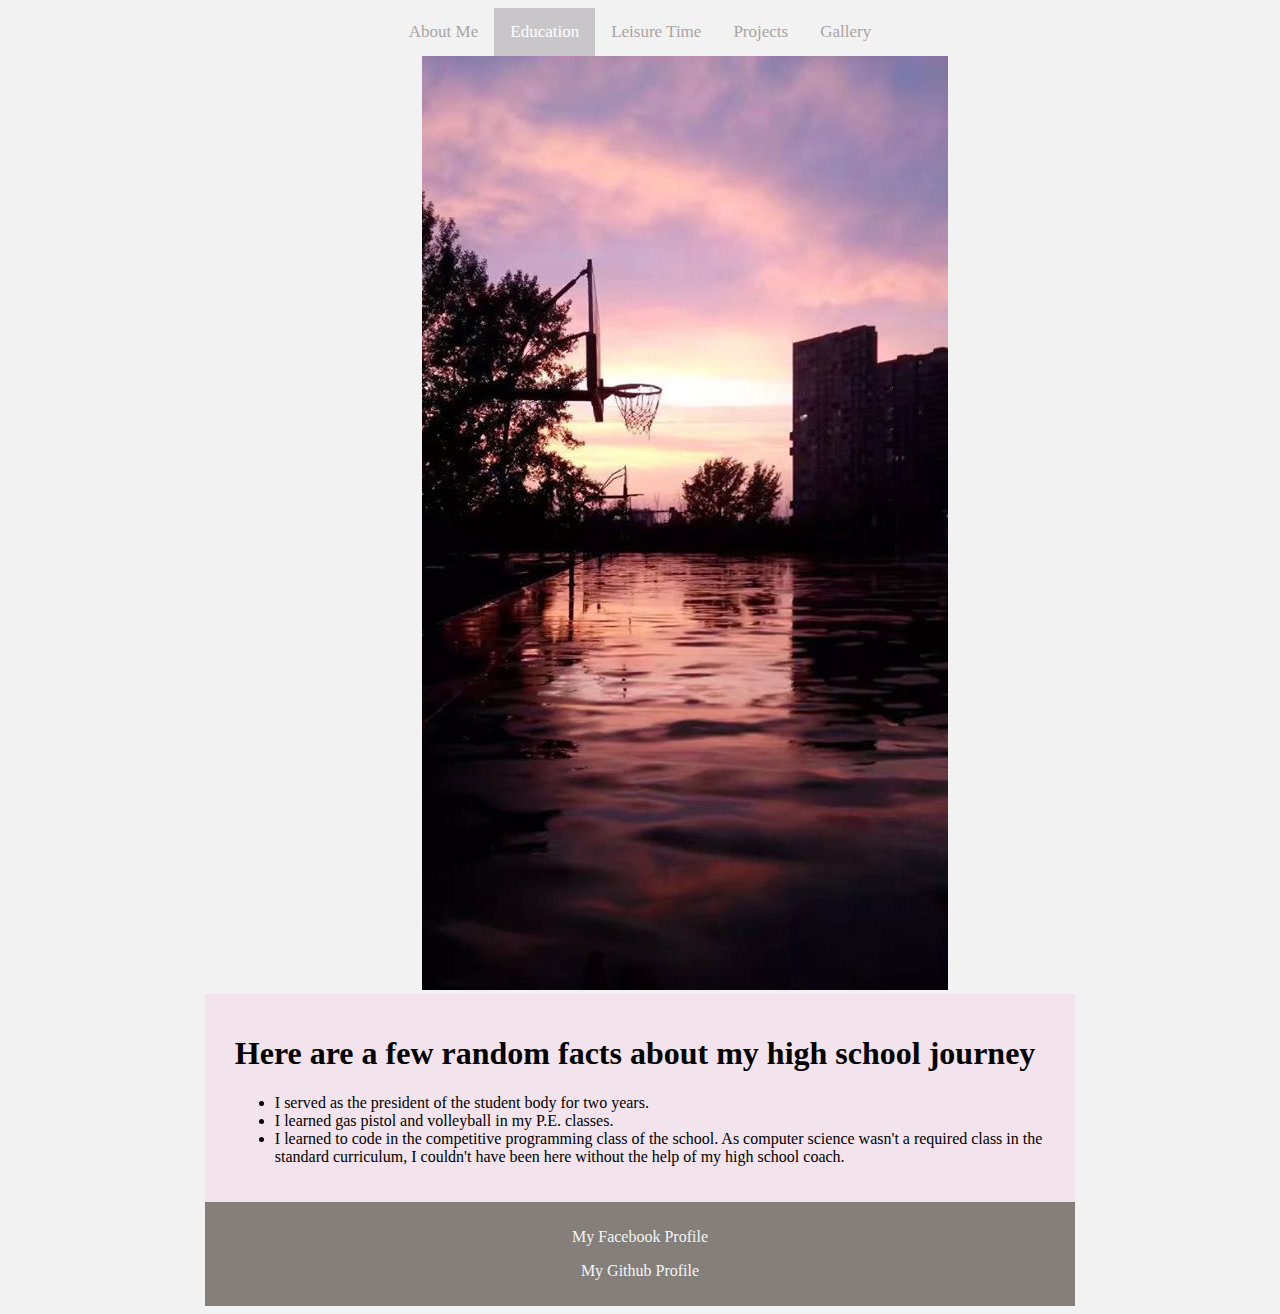
<file: portfolio/src/main/webapp/education.html>
<!DOCTYPE html>
<html>

  <head>
    <meta charset="UTF-8">
    <title>Sylvia's Education</title>
    <link rel="stylesheet" href="style.css">
    <script src="script.js">
      window.onscroll = function(){FloatingNavbar()};
    </script>

  </head>

  <body>

    <div id="navbar">
      <li><a href="index.html">About Me</a></li>
      <li><a class="active" href="javascript:void(0)">Education</a></li>
      <li><a href="hobbies.html">Leisure Time</a></li>
      <li><a href="projects.html">Projects</a></li>
      <li><a href="gallery.html">Gallery</a></li>
    </div>

    <div class="container">
      <img src="images/NEYC-pic1.jpg" class="center">
      <div class="overlay">
        <div class="text">
          <p>My high school, Northeast Yucai School (东北育才学校/NEYC), is located in Shenyang, China. Built by
          Japanese
          colonizers about a century ago, it went through several
          significant adjustments and became a province flagship STEM school in recent decades. While the
          majority of the graduates of NEYC go through the Chinese college entrance exam, the school still
          provides us with a variety of elective courses and extracurricular opportunities.</p>
        </div>
      </div>
    </div>


    <section>
      <article>
        <h1> Here are a few random facts about my high school journey</h1>
        <ul>
          <li>I served as the president of the student body for two years.</li>
          <li>I learned gas pistol and volleyball in my P.E. classes.</li>
          <li>I learned to code in the competitive programming class of the school. As computer science wasn't
            a required class in the standard curriculum, I couldn't have been here without the help of my
            high school coach.</li>
        </ul>
      </article>
    </section>


    <footer>
      <p><a href="https://www.facebook.com/ziyu.zhang.1297">My Facebook Profile</a></p>
      <p><a href="https://github.com/SylviaZiyuZhang">My Github Profile</a></p>
    </footer>

  </body>

</html>
</file>
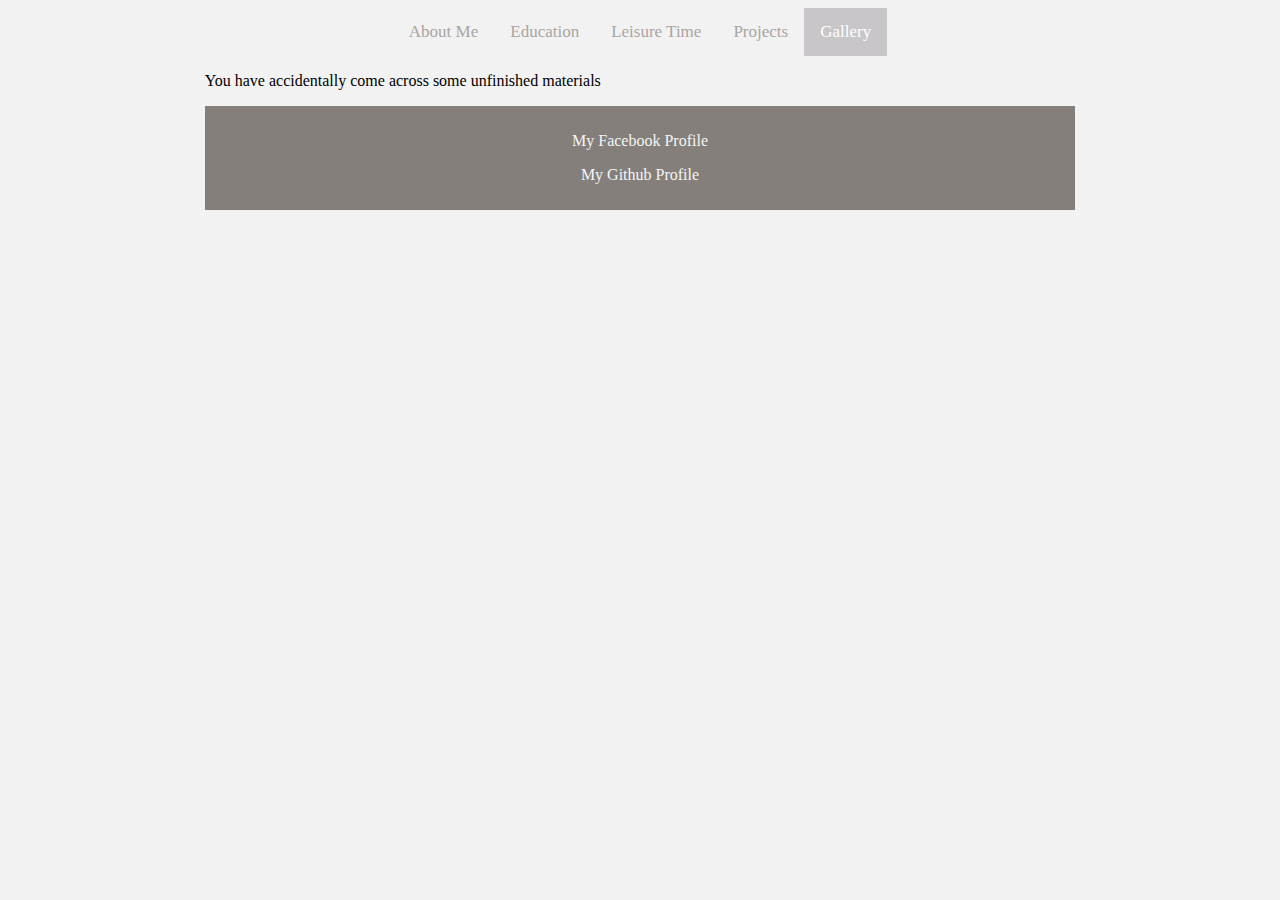
<file: portfolio/src/main/webapp/gallery.html>
<!DOCTYPE html>
<html>

  <head>
    <meta charset="UTF-8">
    <title>Sylvia's Photo Gallery</title>
    <link rel="stylesheet" href="style.css">
    <script src="script.js">
      window.onscroll = function(){FloatingNavbar()};
    </script>

  </head>

  <body>

    <div id="navbar">
      <li><a href="index.html">About Me</a></li>
      <li><a href="education.html">Education</a></li>
      <li><a href="hobbies.html">Leisure Time</a></li>
      <li><a href="projects.html">Projects</a></li>
      <li><a class="active" href="javascript:void(0)">Gallery</a></li>
    </div>

    <p> You have accidentally come across some unfinished materials </p>
    <footer>
      <p><a href="https://www.facebook.com/ziyu.zhang.1297">My Facebook Profile</a></p>
      <p><a href="https://github.com/SylviaZiyuZhang">My Github Profile</a></p>
    </footer>

  </body>

</html>
</file>
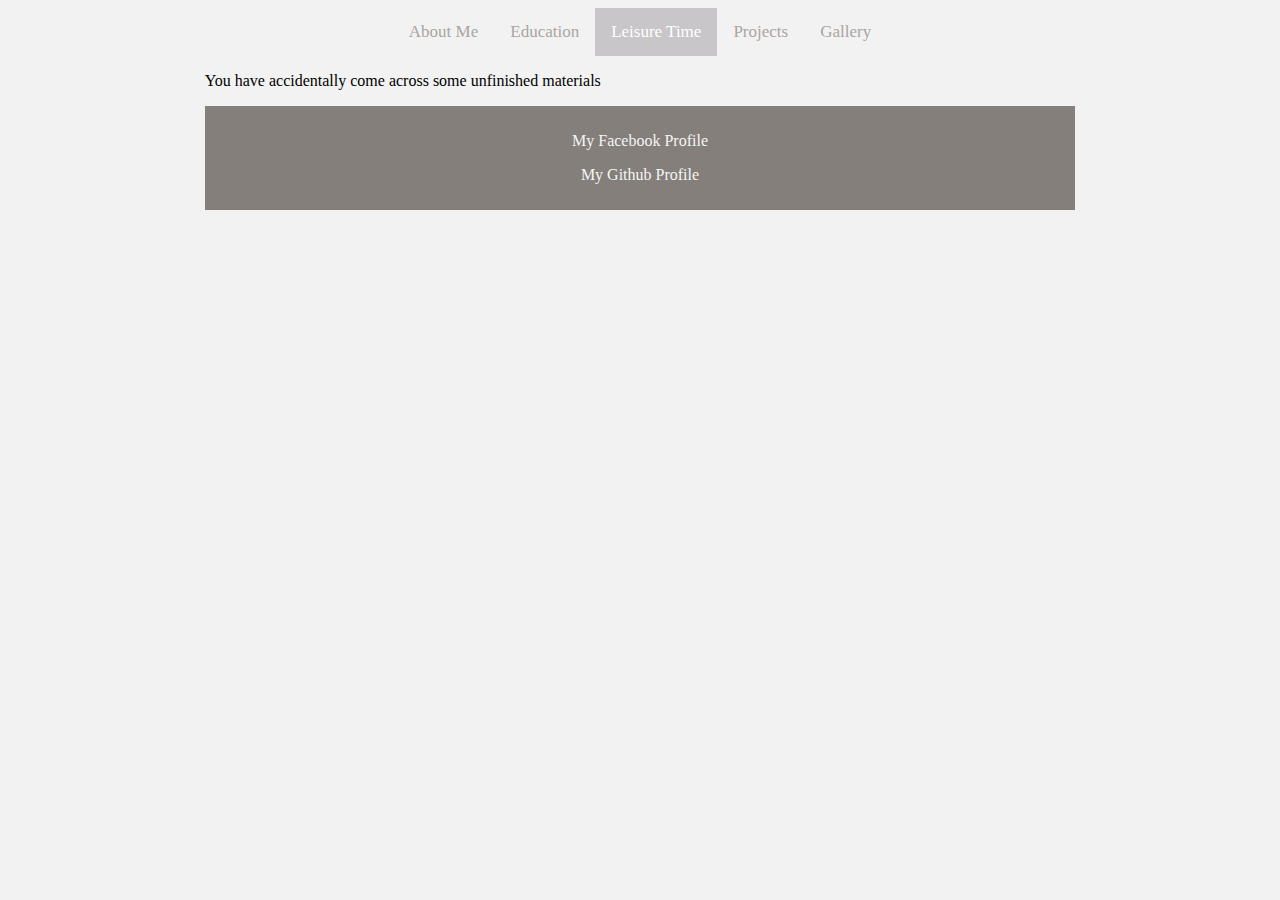
<file: portfolio/src/main/webapp/hobbies.html>
<!DOCTYPE html>
<html>

  <head>
    <meta charset="UTF-8">
    <title>Sylvia's Leisure Time</title>
    <link rel="stylesheet" href="style.css">
    <script src="script.js">
      window.onscroll = function(){FloatingNavbar()};
    </script>

  </head>

  <body>

    <div id="navbar">
      <li><a href="index.html">About Me</a></li>
      <li><a href="education.html">Education</a></li>
      <li><a class="active" href="javascript:void(0)">Leisure Time</a></li>
      <li><a href="projects.html">Projects</a></li>
      <li><a href="gallery.html">Gallery</a></li>
    </div>

    <p> You have accidentally come across some unfinished materials </p>
    <footer>
      <p><a href="https://www.facebook.com/ziyu.zhang.1297">My Facebook Profile</a></p>
      <p><a href="https://github.com/SylviaZiyuZhang">My Github Profile</a></p>
    </footer>

  </body>

</html>
</file>
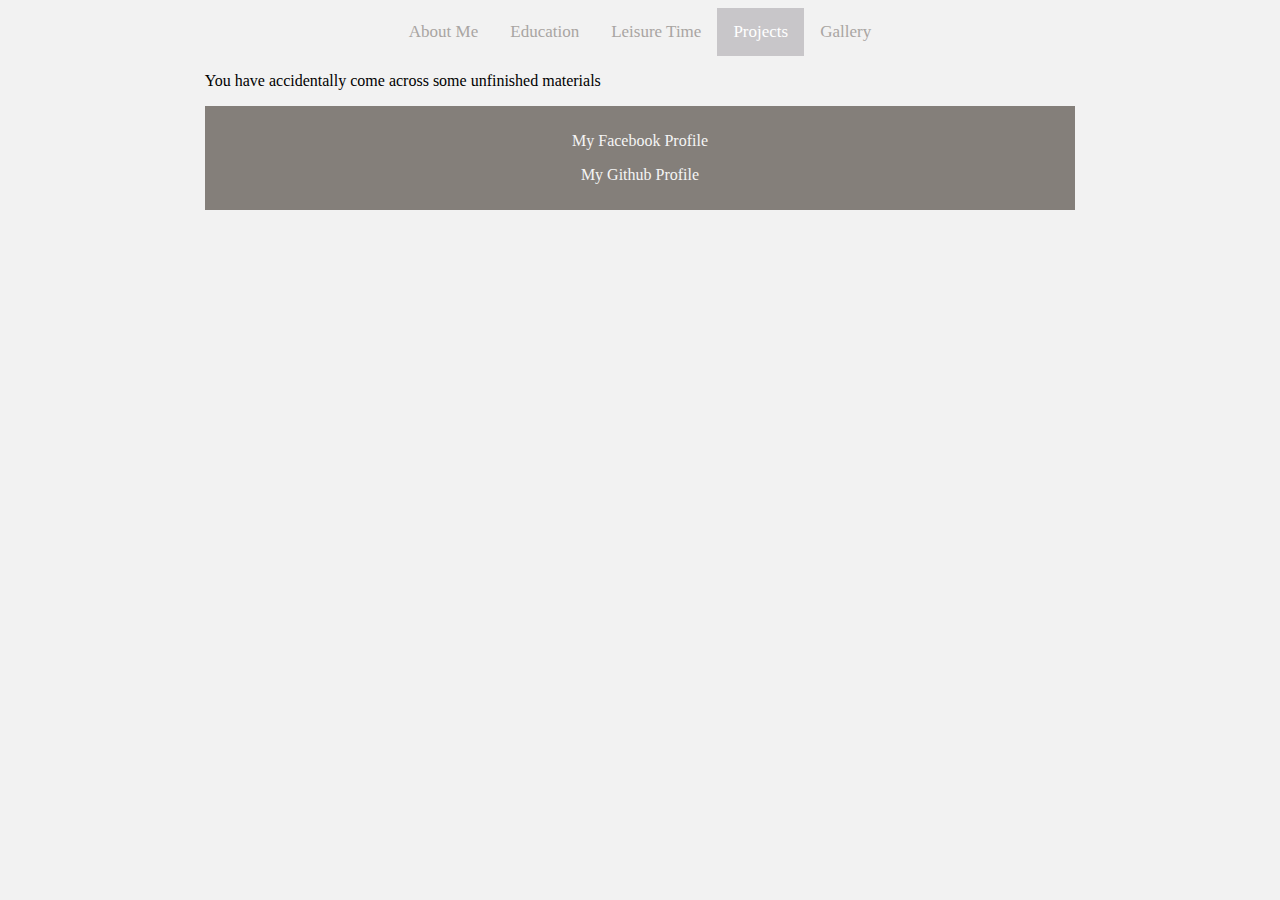
<file: portfolio/src/main/webapp/projects.html>
<!DOCTYPE html>
<html>

  <head>
    <meta charset="UTF-8">
    <title>Sylvia's Projects</title>
    <link rel="stylesheet" href="style.css">
    <script src="script.js">
      window.onscroll = function(){FloatingNavbar()};
    </script>

  </head>

  <body>

    <div id="navbar">
      <li><a href="index.html">About Me</a></li>
      <li><a href="education.html">Education</a></li>
      <li><a href="hobbies.html">Leisure Time</a></li>
      <li><a class="active" href="javascript:void(0)">Projects</a></li>
      <li><a href="gallery.html">Gallery</a></li>
    </div>

    <p> You have accidentally come across some unfinished materials </p>
    <footer>
      <p><a href="https://www.facebook.com/ziyu.zhang.1297">My Facebook Profile</a></p>
      <p><a href="https://github.com/SylviaZiyuZhang">My Github Profile</a></p>
    </footer>

  </body>

</html>
</file>
<file: portfolio/src/main/webapp/style.css>
#content {
  margin-left: auto;
  margin-right: auto;
}

#greeting-container {
  margin-top: 20px;
  font-size: 30px;
}

*{
  box-sizing: border-box;
}
body {
  background-color: #f2f2f2;
  margin-left: auto;
  margin-right: auto;
  width: 68%;
}

/* Navigation bar styling */
#header {
  background-color: #847f7a;
  padding: 35px;
  text-align: center;
  font-size: 40px;
  color: white;
}
#navbar {
  overflow: hidden;
  background-color: #ffffff00;
  display: flex;
  justify-content: center;
}
#navbar li {
  display: inline;
  }
#navbar a {
  float: left;
  display: block;
  color: #a9a5a2;
  text-align: center;
  text-decoration: none;
  padding: 14px 16px;
  font-size: 17px;
}
#navbar a:hover {
  background-color: #e1c0d8;
  color: black;
}
#navbar a.active {
  background-color: #c8c6c9;
  color: white;
}
.content {
  padding: 16px;
}
.sticky {
  position: fixed;
  top:0;
  width: 100%;
}
.sticky + .content {
  padding-top: 60px;
}

/* Flexbox overlay styling */
.flex-container {
  display:flex;
  background-color: #ffffff00;
}
.flex-text {
  flex-grow: 1;
}
.flex-hoveritem {
  flex-grow: 1;
  align-items: center;
  position: relative;
  opacity: 1;
  transition: .5s ease;
  backface-visibility: hidden;
}
.flex-hovertext-right {
  transition: .5s ease;
  opacity: 0;
  position: absolute;
  top: 50%;
  text-align: center;
}
.flex-hoveritem:hover {
    opacity: 0.3;
}
.flex-hoveritem:hover .flex-hovertext-right {
    opacity: 1;
}
.textbox {
    background-color: #d2a9b0;
    color: #f2f2f2;
    font-size: 40px;
}
/* content body styling */
section {
  justify-content: center;
}
article {
  background-color: #f1cfe570;
  padding: 20px 30px;
}

/* image overlay styling */
.container {
  position: relative;
  margin-left: auto;
  margin-right: auto;
  width: 50%;
}
.image {
  display: block;
  width: 100%;
  height: auto;
}
.overlay {
  position: absolute;
  top: 0;
  bottom: 0;
  left: 0;
  right: 0;
  height: 100%;
  width: 50%;
  opacity: 0;
  transition: .5s ease;
  background-color: #d2a9b0;
}
.container:hover .overlay {
  opacity: 1;
}
.text {
  color: #847f7a;
  font-size: 20px;
  position: absolute;
  top: 50%;
  left: 50%;
  -webkit-transform: translate(-50%, -50%);
  -ms-transform: translate(-50%, -50%);
  transform: translate(-50%, -50%);
  text-align: center;
}

/* footer styling */
footer {
  background-color: #847f7a;
  padding: 10px;
  text-align: center;
  color: white;
}

/* hyperlink styling */
a:link {
  text-decoration: none;
  color: whitesmoke;
}
a:visited {
  text-decoration: none;
  color: whitesmoke;
}
a:hover {
  text-decoration: bold;
  color: #e1c0d8;
}

/* responsive design */
@media (max-width: 700px) {
  section {
    -webkit-flex-direction: column;
    flex-direction: column;
    }
  content {
    -webkit-flex-direction: column;
    flex-direction: column;
  }
}
</file>
